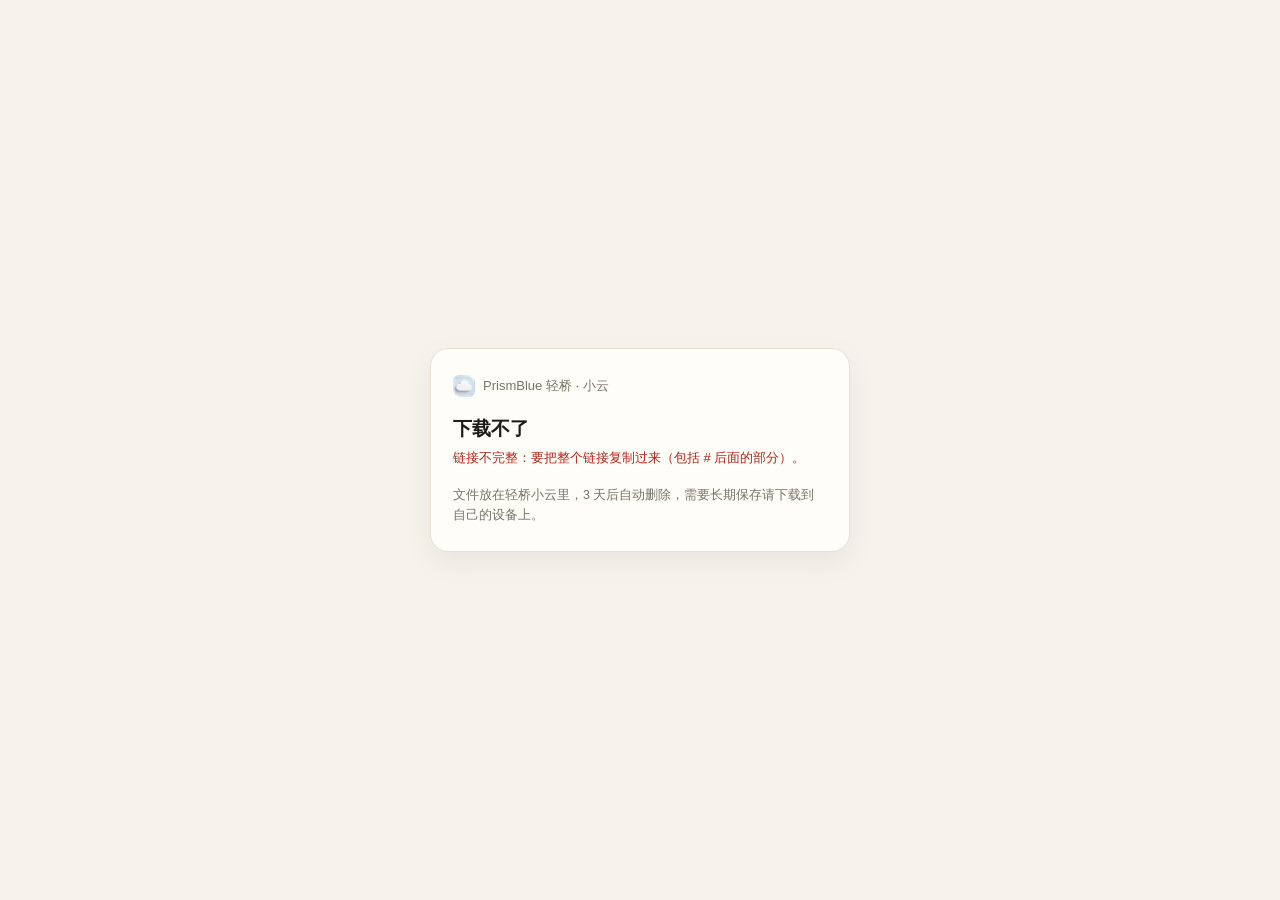
<file: web/pool.html>
﻿<!doctype html>
<html lang="zh-CN">
<head>
<meta charset="utf-8">
<meta name="viewport" content="width=device-width,initial-scale=1,viewport-fit=cover">
<meta name="referrer" content="no-referrer">
<title>PrismBlue 轻桥 · 小云</title>
<style>
:root { --bg: #f6f3ec; --panel: #fffdf8; --ink: #1d1b17; --ink2: #4a453d; --muted: #7a7366; --line: #e7e0d2; --accent: #e0482a; --soft: #fbe6df; --bad: #b42318; }
@media (prefers-color-scheme: dark) { :root { --bg: #141310; --panel: #1d1b17; --ink: #f3efe6; --ink2: #cfc8ba; --muted: #978f81; --line: #34302a; --accent: #ff6a4a; --soft: #3d2219; --bad: #f07067; } }
* { box-sizing: border-box; }
body { margin: 0; min-height: 100vh; display: grid; place-items: center; padding: 24px 16px; background: var(--bg); color: var(--ink); font: 15px/1.5 -apple-system, BlinkMacSystemFont, "PingFang SC", "Microsoft YaHei", sans-serif; }
.card { width: min(420px, 100%); background: var(--panel); border: 1px solid var(--line); border-radius: 18px; padding: 26px 22px; box-shadow: 0 10px 30px rgba(0,0,0,.06); }
.brand { display: flex; align-items: center; gap: 8px; color: var(--muted); font-size: 13px; margin-bottom: 18px; }
.brand i { width: 22px; height: 22px; border-radius: 7px; background: var(--accent); display: inline-block; }
h1 { font-size: 19px; margin: 0 0 4px; word-break: break-all; }
.sub { color: var(--muted); font-size: 13px; margin-bottom: 18px; }
.bar { height: 6px; border-radius: 3px; background: var(--line); overflow: hidden; margin: 14px 0 8px; }
.bar i { display: block; height: 100%; width: 0; background: var(--accent); transition: width .2s; }
.btn { display: flex; align-items: center; justify-content: center; width: 100%; height: 46px; border-radius: 12px; border: 0; background: var(--accent); color: #fff; font-size: 16px; font-weight: 600; text-decoration: none; margin-top: 12px; cursor: pointer; }
.btn.line { background: var(--soft); color: var(--accent); }
.bad { color: var(--bad); }
.note { color: var(--muted); font-size: 12.5px; margin-top: 16px; line-height: 1.6; }
textarea.txt { width: 100%; min-height: 180px; max-height: 50vh; margin-top: 4px; padding: 12px; border-radius: 12px; border: 1px solid var(--line); background: var(--bg); color: var(--ink); font-family: inherit; font-size: 15px; line-height: 1.6; resize: vertical; }
img.pre { max-width: 100%; border-radius: 10px; margin-top: 12px; display: block; }
</style>
</head>
<body>
<div class="card">
  <div class="brand"><img src="[data-uri]" alt="" style="width:22px;height:22px">PrismBlue 轻桥 · 小云</div>
  <h1 id="title">正在下载…</h1>
  <div class="sub" id="sub">文件在你的设备上解密，服务器看不到内容。</div>
  <div class="bar" id="barw"><i id="bar"></i></div>
  <div id="act"></div>
  <div class="note">文件放在轻桥小云里，3 天后自动删除，需要长期保存请下载到自己的设备上。</div>
</div>
<script>
'use strict';
// 文件格式：IV(16) + AES-256-CBC 密文 + HMAC-SHA256(16+密文)；Enc/Mac 两把钥匙由文件密钥 HMAC 派生（和轻桥电脑之间发文件一样）。
// 明文：4 字节文件名长度（小端）+ 文件名（UTF-8）+ 文件内容。密钥在网址 # 后面，不会发给服务器。
const $ = id => document.getElementById(id);
const fmt = n => n < 1024 ? n + ' B' : n < 1048576 ? (n / 1024).toFixed(1) + ' KB' : n < 1073741824 ? (n / 1048576).toFixed(1) + ' MB' : (n / 1073741824).toFixed(2) + ' GB';
function fail(msg) { $('title').textContent = '下载不了'; $('sub').innerHTML = '<span class="bad"></span>'; $('sub').firstChild.textContent = msg; $('barw').style.display = 'none'; }

// ───── SHA-256 / HMAC（纯 JS，http 页面里浏览器不给 WebCrypto） ─────
const K256 = new Uint32Array([0x428a2f98,0x71374491,0xb5c0fbcf,0xe9b5dba5,0x3956c25b,0x59f111f1,0x923f82a4,0xab1c5ed5,0xd807aa98,0x12835b01,0x243185be,0x550c7dc3,0x72be5d74,0x80deb1fe,0x9bdc06a7,0xc19bf174,0xe49b69c1,0xefbe4786,0x0fc19dc6,0x240ca1cc,0x2de92c6f,0x4a7484aa,0x5cb0a9dc,0x76f988da,0x983e5152,0xa831c66d,0xb00327c8,0xbf597fc7,0xc6e00bf3,0xd5a79147,0x06ca6351,0x14292967,0x27b70a85,0x2e1b2138,0x4d2c6dfc,0x53380d13,0x650a7354,0x766a0abb,0x81c2c92e,0x92722c85,0xa2bfe8a1,0xa81a664b,0xc24b8b70,0xc76c51a3,0xd192e819,0xd6990624,0xf40e3585,0x106aa070,0x19a4c116,0x1e376c08,0x2748774c,0x34b0bcb5,0x391c0cb3,0x4ed8aa4a,0x5b9cca4f,0x682e6ff3,0x748f82ee,0x78a5636f,0x84c87814,0x8cc70208,0x90befffa,0xa4506ceb,0xbef9a3f7,0xc67178f2]);
function Sha256() { this.h = new Uint32Array([0x6a09e667,0xbb67ae85,0x3c6ef372,0xa54ff53a,0x510e527f,0x9b05688c,0x1f83d9ab,0x5be0cd19]); this.buf = new Uint8Array(64); this.n = 0; this.len = 0; this.w = new Uint32Array(64); }
Sha256.prototype.block = function (b, o) {
  const w = this.w, h = this.h;
  for (let i = 0; i < 16; i++) w[i] = b[o + 4 * i] << 24 | b[o + 4 * i + 1] << 16 | b[o + 4 * i + 2] << 8 | b[o + 4 * i + 3];
  for (let i = 16; i < 64; i++) { const x = w[i - 15], y = w[i - 2]; w[i] = (((x >>> 7 | x << 25) ^ (x >>> 18 | x << 14) ^ x >>> 3) + w[i - 7] + ((y >>> 17 | y << 15) ^ (y >>> 19 | y << 13) ^ y >>> 10) + w[i - 16]) | 0; }
  let a = h[0], b2 = h[1], c = h[2], d = h[3], e = h[4], f = h[5], g = h[6], hh = h[7];
  for (let i = 0; i < 64; i++) {
    const t1 = (hh + ((e >>> 6 | e << 26) ^ (e >>> 11 | e << 21) ^ (e >>> 25 | e << 7)) + (e & f ^ ~e & g) + K256[i] + w[i]) | 0;
    const t2 = (((a >>> 2 | a << 30) ^ (a >>> 13 | a << 19) ^ (a >>> 22 | a << 10)) + (a & b2 ^ a & c ^ b2 & c)) | 0;
    hh = g; g = f; f = e; e = (d + t1) | 0; d = c; c = b2; b2 = a; a = (t1 + t2) | 0;
  }
  h[0] += a; h[1] += b2; h[2] += c; h[3] += d; h[4] += e; h[5] += f; h[6] += g; h[7] += hh;
};
Sha256.prototype.update = function (d) {
  let i = 0; this.len += d.length;
  if (this.n) { while (this.n < 64 && i < d.length) this.buf[this.n++] = d[i++]; if (this.n === 64) { this.block(this.buf, 0); this.n = 0; } }
  for (; i + 64 <= d.length; i += 64) this.block(d, i);
  while (i < d.length) this.buf[this.n++] = d[i++];
  return this;
};
Sha256.prototype.digest = function () {
  const bits = this.len * 8, pad = new Uint8Array((this.n < 56 ? 56 : 120) - this.n + 8); pad[0] = 0x80;
  const hi = Math.floor(bits / 4294967296), lo = bits >>> 0, L = pad.length;
  pad[L - 8] = hi >>> 24; pad[L - 7] = hi >>> 16; pad[L - 6] = hi >>> 8; pad[L - 5] = hi; pad[L - 4] = lo >>> 24; pad[L - 3] = lo >>> 16; pad[L - 2] = lo >>> 8; pad[L - 1] = lo;
  this.update(pad); const out = new Uint8Array(32);
  for (let i = 0; i < 8; i++) { out[4 * i] = this.h[i] >>> 24; out[4 * i + 1] = this.h[i] >>> 16; out[4 * i + 2] = this.h[i] >>> 8; out[4 * i + 3] = this.h[i]; }
  return out;
};
function hmacInit(key) { if (key.length > 64) key = new Sha256().update(key).digest(); const k = new Uint8Array(64); k.set(key); const ip = k.map(x => x ^ 0x36), op = k.map(x => x ^ 0x5c); const s = new Sha256().update(ip); return { update(d) { s.update(d); return this; }, digest() { return new Sha256().update(op).update(s.digest()).digest(); } }; }
const hmac = (key, msg) => hmacInit(key).update(msg).digest();

// ───── AES-256 解密（纯 JS） ─────
const SB = new Uint8Array(256), SI = new Uint8Array(256), TD = [0, 1, 2, 3].map(() => new Uint32Array(256));
(() => {
  const d = new Uint8Array(256), th = new Uint8Array(256);
  for (let i = 0; i < 256; i++) th[(d[i] = i << 1 ^ (i >> 7) * 283) ^ i] = i;
  for (let x = 0, xi = 0; !SB[x]; x ^= d[x] || 1, xi = th[xi] || 1) {
    let s = xi ^ xi << 1 ^ xi << 2 ^ xi << 3 ^ xi << 4; s = s >> 8 ^ s & 255 ^ 99;
    SB[x] = s; SI[s] = x;
    const x2 = d[x], x4 = d[x2], x8 = d[x4];
    let t = x8 * 0x1010101 ^ x4 * 0x10001 ^ x2 * 0x101 ^ x * 0x1010100;
    for (let i = 0; i < 4; i++) TD[i][s] = t = t << 24 ^ t >>> 8;
  }
})();
function decKey(key) {
  const n = 8, ek = [], dk = []; let rcon = 1, i;
  for (i = 0; i < n; i++) ek[i] = key[4 * i] << 24 | key[4 * i + 1] << 16 | key[4 * i + 2] << 8 | key[4 * i + 3];
  for (; i < 60; i++) {
    let t = ek[i - 1];
    if (i % n === 0 || i % n === 4) {
      t = SB[t >>> 24] << 24 ^ SB[t >> 16 & 255] << 16 ^ SB[t >> 8 & 255] << 8 ^ SB[t & 255];
      if (i % n === 0) { t = t << 8 ^ t >>> 24 ^ rcon << 24; rcon = rcon << 1 ^ (rcon >> 7) * 283; }
    }
    ek[i] = ek[i - n] ^ t;
  }
  for (let j = 0; i; j++, i--) {
    const t = ek[j & 3 ? i : i - 4];
    dk[j] = i <= 4 || j < 4 ? t : TD[0][SB[t >>> 24]] ^ TD[1][SB[t >> 16 & 255]] ^ TD[2][SB[t >> 8 & 255]] ^ TD[3][SB[t & 255]];
  }
  return new Int32Array(dk);
}
// CBC 解密 ct（16 的倍数）到 out，iv 是前一块。
function cbcDecrypt(k, iv, ct, out, onProgress) {
  const [t0, t1, t2, t3] = TD; let p0 = iv[0] << 24 | iv[1] << 16 | iv[2] << 8 | iv[3], p1 = iv[4] << 24 | iv[5] << 16 | iv[6] << 8 | iv[7], p2 = iv[8] << 24 | iv[9] << 16 | iv[10] << 8 | iv[11], p3 = iv[12] << 24 | iv[13] << 16 | iv[14] << 8 | iv[15];
  for (let o = 0; o < ct.length; o += 16) {
    const c0 = ct[o] << 24 | ct[o + 1] << 16 | ct[o + 2] << 8 | ct[o + 3], c1 = ct[o + 4] << 24 | ct[o + 5] << 16 | ct[o + 6] << 8 | ct[o + 7], c2 = ct[o + 8] << 24 | ct[o + 9] << 16 | ct[o + 10] << 8 | ct[o + 11], c3 = ct[o + 12] << 24 | ct[o + 13] << 16 | ct[o + 14] << 8 | ct[o + 15];
    let a = c0 ^ k[0], b = c3 ^ k[1], c = c2 ^ k[2], d = c1 ^ k[3], ki = 4;
    for (let r = 0; r < 13; r++) {
      const a2 = t0[a >>> 24] ^ t1[b >> 16 & 255] ^ t2[c >> 8 & 255] ^ t3[d & 255] ^ k[ki];
      const b2 = t0[b >>> 24] ^ t1[c >> 16 & 255] ^ t2[d >> 8 & 255] ^ t3[a & 255] ^ k[ki + 1];
      const c2_ = t0[c >>> 24] ^ t1[d >> 16 & 255] ^ t2[a >> 8 & 255] ^ t3[b & 255] ^ k[ki + 2];
      d = t0[d >>> 24] ^ t1[a >> 16 & 255] ^ t2[b >> 8 & 255] ^ t3[c & 255] ^ k[ki + 3];
      ki += 4; a = a2; b = b2; c = c2_;
    }
    const w = [0, 0, 0, 0];
    for (let i = 0; i < 4; i++) { w[3 & -i] = SI[a >>> 24] << 24 ^ SI[b >> 16 & 255] << 16 ^ SI[c >> 8 & 255] << 8 ^ SI[d & 255] ^ k[ki++]; const x = a; a = b; b = c; c = d; d = x; }
    const q = [w[0] ^ p0, w[1] ^ p1, w[2] ^ p2, w[3] ^ p3];
    for (let i = 0; i < 4; i++) { out[o + 4 * i] = q[i] >>> 24; out[o + 4 * i + 1] = q[i] >>> 16; out[o + 4 * i + 2] = q[i] >>> 8; out[o + 4 * i + 3] = q[i]; }
    p0 = c0; p1 = c1; p2 = c2; p3 = c3;
    if (onProgress && (o & 0xfffff) === 0) onProgress(o);
  }
}
const te = new TextEncoder();
async function openSealed(fileKey, data, step) {
  if (data.length < 64 || (data.length - 48) % 16) throw new Error('文件格式不对');
  const enc = hmac(fileKey, te.encode('lanbridge/2/enc')), mac = hmac(fileKey, te.encode('lanbridge/2/mac'));
  const iv = data.subarray(0, 16), ct = data.subarray(16, data.length - 32), tag = data.subarray(data.length - 32);
  if (window.crypto && crypto.subtle) { // https 页面：用浏览器自带的，快很多
    const mk = await crypto.subtle.importKey('raw', mac, { name: 'HMAC', hash: 'SHA-256' }, false, ['verify']);
    if (!await crypto.subtle.verify('HMAC', mk, tag, data.subarray(0, data.length - 32))) throw new Error('校验失败：链接不完整，或文件损坏');
    const ek = await crypto.subtle.importKey('raw', enc, 'AES-CBC', false, ['decrypt']);
    return new Uint8Array(await crypto.subtle.decrypt({ name: 'AES-CBC', iv }, ek, ct));
  }
  step('正在校验…');
  const got = hmacInit(mac).update(data.subarray(0, data.length - 32)).digest();
  let diff = 0; for (let i = 0; i < 32; i++) diff |= got[i] ^ tag[i];
  if (diff) throw new Error('校验失败：链接不完整，或文件损坏');
  step('正在解密…');
  const out = new Uint8Array(ct.length);
  cbcDecrypt(decKey(enc), iv, ct, out);
  const pad = out[out.length - 1];
  if (pad < 1 || pad > 16) throw new Error('文件格式不对');
  return out.subarray(0, out.length - pad);
}

const MIME = { jpg: 'image/jpeg', jpeg: 'image/jpeg', png: 'image/png', gif: 'image/gif', webp: 'image/webp', heic: 'image/heic', pdf: 'application/pdf', txt: 'text/plain;charset=utf-8', mp4: 'video/mp4', mov: 'video/quicktime', mp3: 'audio/mpeg' };
async function main() {
  const id = location.pathname.split('/').pop(), key = location.hash.slice(1);
  if (!/^[0-9a-f]{32}$/.test(id) || key.length < 40) return fail('链接不完整：要把整个链接复制过来（包括 # 后面的部分）。');
  const fileKey = Uint8Array.from(atob(key.replace(/-/g, '+').replace(/_/g, '/') + '='.repeat((4 - key.length % 4) % 4)), c => c.charCodeAt(0));
  let data;
  try {
    const r = await fetch('../f/' + id, { cache: 'no-store' });
    if (r.status === 404) return fail('这个文件已经不在小云上了（放进来 3 天后会自动删除）。');
    if (!r.ok) return fail('服务器返回 ' + r.status + '，请稍后再试。');
    const total = +r.headers.get('content-length') || 0;
    data = new Uint8Array(total); let got = 0; const rd = r.body.getReader();
    for (;;) { const { done, value } = await rd.read(); if (done) break; if (got + value.length > data.length) { const n = new Uint8Array(Math.max(data.length * 2, got + value.length)); n.set(data.subarray(0, got)); data = n; } data.set(value, got); got += value.length; $('bar').style.width = total ? (got * 100 / total).toFixed(1) + '%' : '50%'; $('sub').textContent = '正在下载 ' + fmt(got) + (total ? ' / ' + fmt(total) : ''); }
    data = data.subarray(0, got);
  } catch (e) { return fail('网络断了，请重试。'); }
  let plain;
  try { plain = await openSealed(fileKey, data, t => { $('sub').textContent = t; }); } catch (e) { return fail(e.message); }
  const n = plain[0] | plain[1] << 8 | plain[2] << 16 | plain[3] << 24;
  if (n < 0 || n > 4096 || 4 + n > plain.length) return fail('文件格式不对');
  const name = new TextDecoder().decode(plain.subarray(4, 4 + n)).replace(/[\\/]/g, '_') || '文件';
  const body = plain.subarray(4 + n), ext = (name.split('.').pop() || '').toLowerCase();
  const url = URL.createObjectURL(new Blob([body], { type: MIME[ext] || 'application/octet-stream' }));
  $('title').textContent = name; $('sub').textContent = fmt(body.length) + ' · 已解密'; $('barw').style.display = 'none';
  const a = document.createElement('a'); a.className = 'btn'; a.href = url; a.download = name; a.textContent = '保存到这台设备';
  $('act').appendChild(a);
  if (MIME[ext]) { const v = document.createElement('a'); v.className = 'btn line'; v.href = url; v.target = '_blank'; v.rel = 'noopener'; v.textContent = '直接打开'; $('act').appendChild(v); }
  if (ext === 'txt' && body.length < (2 << 20)) {
    // 存在小云里的文字：直接显示，可以复制
    const text = new TextDecoder().decode(body).replace(/^﻿/, '').replace(/\r\n/g, '\n');
    $('title').textContent = '小云里的文字'; $('sub').textContent = text.length + ' 字 · 已解密';
    const ta = document.createElement('textarea'); ta.className = 'txt'; ta.readOnly = true; ta.value = text;
    const c = document.createElement('button'); c.className = 'btn'; c.textContent = '复制文字';
    c.onclick = () => { ta.focus(); ta.select(); ta.setSelectionRange(0, text.length); let ok = false; try { ok = document.execCommand('copy'); } catch { } if (!ok && navigator.clipboard) navigator.clipboard.writeText(text).then(() => c.textContent = '已复制', () => {}); c.textContent = ok ? '已复制' : '长按上面的文字复制'; };
    $('act').innerHTML = ''; $('act').append(ta, c);
    a.className = 'btn line'; a.textContent = '存成 .txt 文件'; $('act').appendChild(a);
    return;
  }
  if (/^image\//.test(MIME[ext] || '') && ext !== 'heic') { const img = new Image(); img.className = 'pre'; img.src = url; img.alt = ''; $('act').appendChild(img); }
}
main();
</script>
</body>
</html>
</file>
